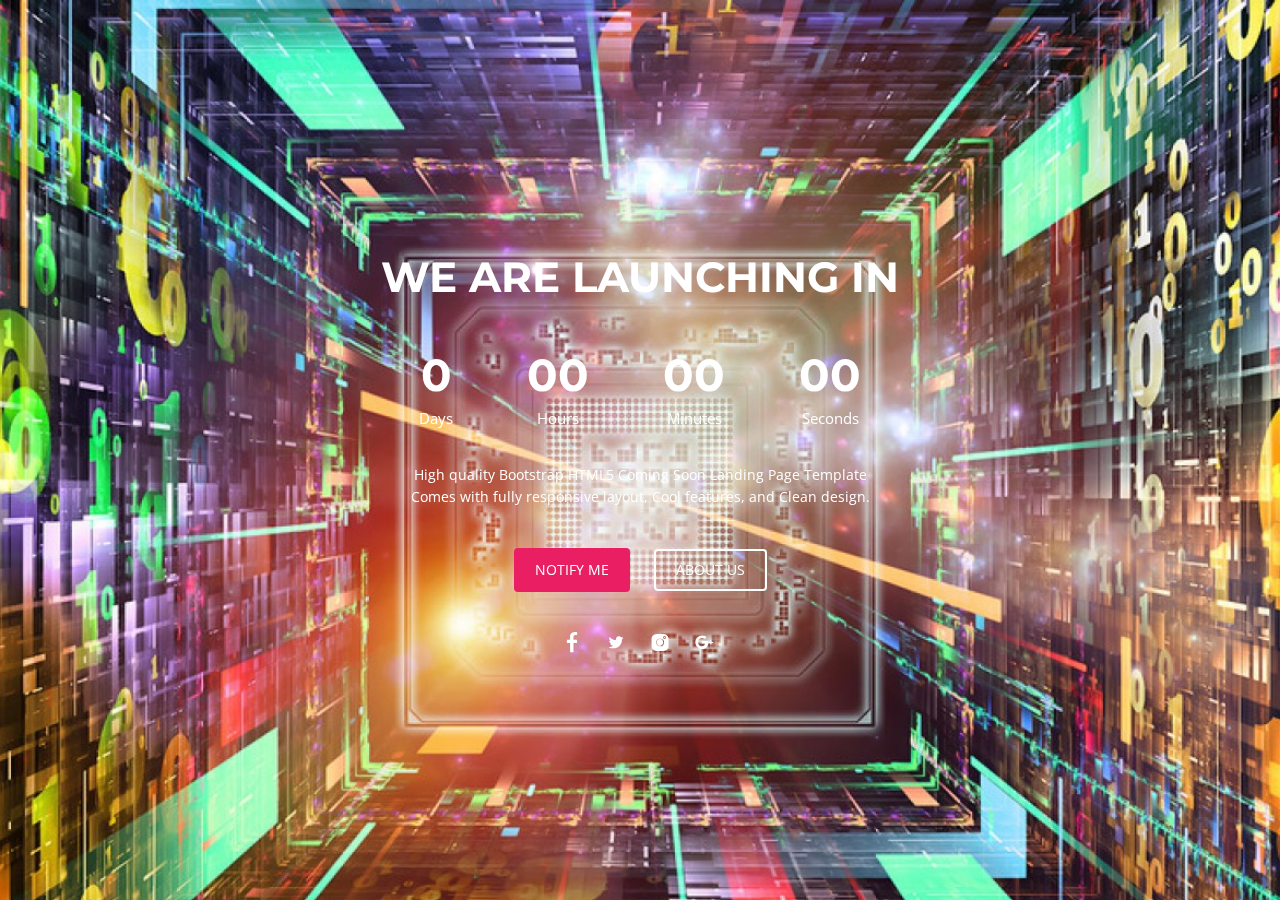
<file: index-2.html>
﻿<!DOCTYPE html>
<html lang="en">
  <head>
    <!-- Required meta tags -->
    <meta charset="utf-8">
    <meta name="viewport" content="width=device-width, initial-scale=1, shrink-to-fit=no">

    <title>Vigor Solutions - Coming Soon Template</title>

    <!-- Bootstrap CSS -->
    <link rel="stylesheet" type="text/css" href="assets/css/bootstrap.min.css" >
    <!-- Fonts -->
    <link rel="stylesheet" type="text/css" href="assets/fonts/line-icons.css">
    <!-- Slicknav -->
    <link rel="stylesheet" type="text/css" href="assets/css/slicknav.css">
    <!-- Off Canvas Menu -->
    <link rel="stylesheet" type="text/css" href="assets/css/menu_sideslide.css">
    <!-- Color Switcher -->
    <link rel="stylesheet" type="text/css" href="assets/css/vegas.min.css">
    <!-- Animate -->
    <link rel="stylesheet" type="text/css" href="assets/css/animate.css">
    <!-- Main Style -->
    <link rel="stylesheet" type="text/css" href="assets/css/main.css">
    <!-- Responsive Style -->
    <link rel="stylesheet" type="text/css" href="assets/css/responsive.css">

  </head>
  <body>

    <div class="bg-wraper overlay has-vignette">
      <div id="example" class="slider opacity-50 vegas-container" style="height: 983px;"></div>
    </div>

    <!-- Coundown Section Start -->
    <section class="countdown-timer">
      <div class="container">
        <div class="row text-center">
          <div class="col-md-12 col-sm-12 col-xs-12">
            <div class="heading-count">
              <h2>WE ARE LAUNCHING IN</h2>
            </div>
          </div>
          <div class="col-md-12 col-sm-12 col-xs-12">
            <div class="row time-countdown justify-content-center">
              <div id="clock" class="time-count"></div>
            </div>
            <p>
            High quality Bootstrap HTML5 Coming Soon Landing Page Template<br>
            Comes with fully responsive layout, Cool features, and Clean design.
            </p>
            <div class="button-group">
              <a href="#" class="btn btn-common">Notify Me</a>
              <a href="#" class="btn btn-border">About Us</a>
            </div>
            <div class="social mt-4">
              <a class="facebook" href="#"><i class="lni-facebook-filled"></i></a>
              <a class="twitter" href="#"><i class="lni-twitter-filled"></i></a>
              <a class="instagram" href="#"><i class="lni-instagram-filled"></i></a>
              <a class="google" href="#"><i class="lni-google-plus"></i></a>
            </div>
          </div>
        </div>
      </div>
    </section>
    <!-- Coundown Section End -->

    <!-- Preloader -->
    <div id="preloader">
      <div class="loader" id="loader-1"></div>
    </div>
    <!-- End Preloader -->

    <!-- jQuery first, then Popper.js, then Bootstrap JS -->
    <script src="assets/js/jquery-min.js"></script>
    <script src="assets/js/popper.min.js"></script>
    <script src="assets/js/bootstrap.min.js"></script>
    <script src="assets/js/vegas.min.js"></script>
    <script src="assets/js/jquery.countdown.min.js"></script>
    <script src="assets/js/classie.js"></script>
    <script src="assets/js/jquery.nav.js"></script>
    <script src="assets/js/jquery.easing.min.js"></script> 
    <script src="assets/js/wow.js"></script>
    <script src="assets/js/jquery.slicknav.js"></script>
    <script src="assets/js/main.js"></script>
    <script src="assets/js/form-validator.min.js"></script>
    <script src="assets/js/contact-form-script.min.js"></script>

    <script type="text/javascript">
      $("#example").vegas({
          timer: false,
          delay: 6000,
          transitionDuration: 2000,
          transition: "blur",
          slides: [
              { src: "assets/img/slide1.jpg" },
              { src: "assets/img/slide2.jpg" },
              { src: "assets/img/slide3.jpg" }
          ]
      });
    </script>
      
  </body>
</html>
</file>
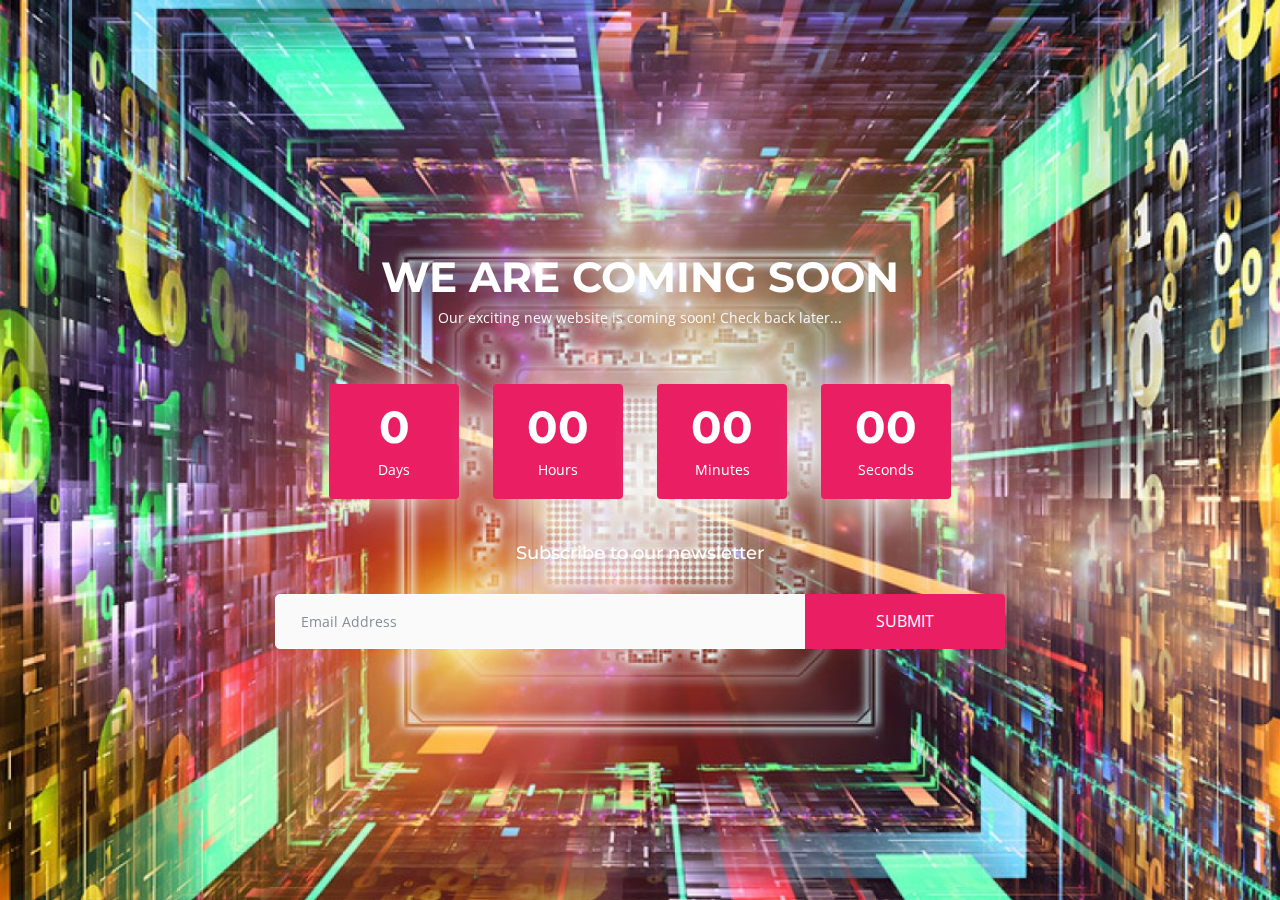
<file: index-3.html>
﻿<!DOCTYPE html>
<html lang="en">
  <head>
    <!-- Required meta tags -->
    <meta charset="utf-8">
    <meta name="viewport" content="width=device-width, initial-scale=1, shrink-to-fit=no">

    <title>Vigor Solutions - Coming Soon Template</title>

    <!-- Bootstrap CSS -->
    <link rel="stylesheet" type="text/css" href="assets/css/bootstrap.min.css" >
    <!-- Fonts -->
    <link rel="stylesheet" type="text/css" href="assets/fonts/line-icons.css">
    <!-- Slicknav -->
    <link rel="stylesheet" type="text/css" href="assets/css/slicknav.css">
    <!-- Off Canvas Menu -->
    <link rel="stylesheet" type="text/css" href="assets/css/menu_sideslide.css">
    <!-- Color Switcher -->
    <link rel="stylesheet" type="text/css" href="assets/css/vegas.min.css">
    <!-- Animate -->
    <link rel="stylesheet" type="text/css" href="assets/css/animate.css">
    <!-- Main Style -->
    <link rel="stylesheet" type="text/css" href="assets/css/main.css">
    <!-- Responsive Style -->
    <link rel="stylesheet" type="text/css" href="assets/css/responsive.css">

  </head>
  <body>

    <div class="bg-wraper overlay has-vignette">
      <div id="example" class="slider opacity-50 vegas-container" style="height: 983px;"></div>
    </div>

    <!-- Coundown Section Start -->
    <section class="countdown-timer">
      <div class="container">
        <div class="row justify-content-center">
          <div class="col-lg-8 col-md-12 col-xs-12 text-center">
            <div class="heading-count">
              <h2>WE ARE COMING SOON</h2>
              <p class="text-light">Our exciting new website is coming soon! Check back later...</p>
            </div>
          </div>
          <div class="col-lg-8 col-md-12 col-xs-12">
            <div class="row time-countdown line-right justify-content-center">
              <div id="clock" class="time-count"></div>
            </div>
            <div class="subscribe-form text-center">
              <h4>Subscribe to our newsletter</h4>
              <form class="form-inline">
                <input name="email" class="form-control btn-rounded" placeholder="Email Address" type="email"> 
                <button class="btn btn-common btn-round" type="submit">Submit</button>
              </form>
            </div>
          </div>
        </div>
      </div>
    </section>
    <!-- Coundown Section End -->

    <!-- Preloader -->
    <div id="preloader">
      <div class="loader" id="loader-1"></div>
    </div>
    <!-- End Preloader -->

   <!-- jQuery first, then Popper.js, then Bootstrap JS -->
    <script src="assets/js/jquery-min.js"></script>
    <script src="assets/js/popper.min.js"></script>
    <script src="assets/js/bootstrap.min.js"></script>
    <script src="assets/js/vegas.min.js"></script>
    <script src="assets/js/jquery.countdown.min.js"></script>
    <script src="assets/js/classie.js"></script>
    <script src="assets/js/jquery.nav.js"></script>
    <script src="assets/js/jquery.easing.min.js"></script>
    <script src="assets/js/wow.js"></script>
    <script src="assets/js/jquery.slicknav.js"></script>
    <script src="assets/js/main.js"></script>
    <script src="assets/js/form-validator.min.js"></script>
    <script src="assets/js/contact-form-script.min.js"></script>

    <script type="text/javascript">
      $("#example").vegas({
          timer: false,
          delay: 6000,
          transitionDuration: 2000,
          transition: "blur",
          slides: [
              { src: "assets/img/slide1.jpg" }
          ]
      });
    </script>
      
  </body>
</html>
</file>
<file: assets/css/menu_sideslide.css>
.menu-wrap a {
	color: #b8b7ad;
}

.menu-wrap a:hover,
.menu-wrap a:focus{
	color: #e92762;
}
.menu-wrap .navbar-nav li .active,
.menu-wrap .navbar-nav li .active:before{
	color: #e92762; 
	-webkit-transform: scale(1);
	transform: scale(1);
}
.content-wrap {
	overflow-y: scroll;
	-webkit-overflow-scrolling: touch;
}

.content {
	position: relative;
	background: #b4bad2;
}

.content::before {
	position: absolute;
	top: 0;
	left: 0;
	z-index: 10;
	width: 100%;
	height: 100%;
	background: rgba(0,0,0,0.3);
	content: '';
	opacity: 0;
	-webkit-transform: translate3d(100%,0,0);
	transform: translate3d(100%,0,0);
	-webkit-transition: opacity 0.4s, -webkit-transform 0s 0.4s;
	transition: opacity 0.4s, transform 0s 0.4s;
	-webkit-transition-timing-function: cubic-bezier(0.7,0,0.3,1);
	transition-timing-function: cubic-bezier(0.7,0,0.3,1);
}

/* Menu Button */
.menu-button {
	position: absolute;
	z-index: 1000;
	width: 60px;
	height: 42px;
	border: none;
	font-size: 30px;
	color: #fff;
	background: transparent;
	top: 15px;
	right: 0;
	line-height: 42px;
	outline: none;
	text-align: center;
}
button:focus{
	outline: none;
}
/* Close Button */
.close-button {
	width: 45px;
	height: 45px;
	position: absolute;
	left: -45px;
	top: 4px;
	overflow: hidden;
	cursor: pointer;
	font-size: 25px;
	border: none;
	background: #fff;
	color: #000;
	line-height: 48px;
	box-shadow: -1px 2px 3px 0px rgba(0, 0, 0, 0.16), 0 0px 0px 0px rgba(0, 0, 0, 0.12);
}

.logo-menu{
	padding: 15px 0;
}
.menu-bg .logo-menu{
	padding: 6px 0;
}
.menu-bg .menu-button{
	top: 5px;
	color: #333;
}

/* Menu */
.menu-wrap {
	position: fixed;
	z-index: 9999999;
	width: 260px;
	right: 0;
	height: 100%;
	background: #fff;
	padding: 2.5em 1.5em 0;
	font-size: 1.15em;
	-webkit-transform: translate3d(320px,0,0);
	transform: translate3d(320px,0,0);
	-webkit-transition: -webkit-transform 0.4s;
	transition: transform 0.4s;
	-webkit-transition-timing-function: cubic-bezier(0.7,0,0.3,1);
	transition-timing-function: cubic-bezier(0.7,0,0.3,1);
	box-shadow: 0 2px 5px 0 rgba(0, 0, 0, 0.16), 0 2px 10px 0 rgba(0, 0, 0, 0.12);
}

.menu, 
.menu-list {
	height: 100%;
}

.menu-list {
	-webkit-transform: translate3d(0,100%,0);
	transform: translate3d(0,100%,0);
}

.menu-list a {
	color: #333;
	display: block;
	padding: 0.8em;
	-webkit-transform: translate3d(0,500px,0);
	transform: translate3d(0,500px,0);
	position: relative;
}
.menu-wrap a:hover:before{
	-webkit-transform: scale(1);
	transform: scale(1);
}
.menu-list,
.menu-list a {	
	-webkit-transition: -webkit-transform 0s 0.4s;
	transition: transform 0s 0.4s;
	-webkit-transition-timing-function: cubic-bezier(0.7,0,0.3,1);
	transition-timing-function: cubic-bezier(0.7,0,0.3,1);
}

.menu-list a:nth-child(2) {
	-webkit-transform: translate3d(0,1000px,0);
	transform: translate3d(0,1000px,0);
}

.menu-list a:nth-child(3) {
	-webkit-transform: translate3d(0,1500px,0);
	transform: translate3d(0,1500px,0);
}

.menu-list a:nth-child(4) {
	-webkit-transform: translate3d(0,2000px,0);
	transform: translate3d(0,2000px,0);
}

.menu-list a:nth-child(5) {
	-webkit-transform: translate3d(0,2500px,0);
	transform: translate3d(0,2500px,0);
}

.menu-list a:nth-child(6) {
	-webkit-transform: translate3d(0,3000px,0);
	transform: translate3d(0,3000px,0);
}

.menu-list a span {
	margin-left: 10px;
	font-weight: 700;
}

/* Shown menu */
.show-menu .menu-wrap {
	-webkit-transform: translate3d(0,0,0);
	transform: translate3d(0,0,0);
	-webkit-transition: -webkit-transform 0.8s;
	transition: transform 0.8s;
	-webkit-transition-timing-function: cubic-bezier(0.7,0,0.3,1);
	transition-timing-function: cubic-bezier(0.7,0,0.3,1);
}

.show-menu .menu-list,
.show-menu .menu-list a {
	-webkit-transform: translate3d(0,0,0);
	transform: translate3d(0,0,0);
	-webkit-transition: -webkit-transform 0.8s;
	transition: transform 0.8s;
	-webkit-transition-timing-function: cubic-bezier(0.7,0,0.3,1);
	transition-timing-function: cubic-bezier(0.7,0,0.3,1);
}

.show-menu .menu-list a {
	-webkit-transition-duration: 0.9s;
	transition-duration: 0.9s;
}

.show-menu .content::before {
	opacity: 1;
	-webkit-transition: opacity 0.8s;
	transition: opacity 0.8s;
	-webkit-transition-timing-function: cubic-bezier(0.7,0,0.3,1);
	transition-timing-function: cubic-bezier(0.7,0,0.3,1);
	-webkit-transform: translate3d(0,0,0);
	transform: translate3d(0,0,0);
}
</file>
<file: assets/css/main.css>
/* Google Fonts */
@import url("https://fonts.googleapis.com/css?family=Montserrat:500,700|Open+Sans");
html {
  overflow-x: hidden;
}

body {
  background: #fff;
  font-size: 14px;
  font-weight: 400;
  font-family: 'Open Sans', sans-serif;
  -webkit-box-sizing: border-box;
  -moz-box-sizing: border-box;
  box-sizing: border-box;
  -webkit-font-smoothing: subpixel-antialiased;
  color: #333;
  line-height: 25px;
  -webkit-backface-visibility: hidden;
  backface-visibility: hidden;
  overflow-x: hidden;
}

h1, h2, h3, h4 {
  font-size: 36px;
  font-weight: 700;
  font-family: 'Montserrat', sans-serif;
}

a {
  -webkit-transition: all 0.2s linear;
  -moz-transition: all 0.2s linear;
  -o-transition: all 0.2s linear;
  transition: all 0.2s linear;
}

a:hover {
  text-decoration: none;
}

a a:focus {
  outline: none;
}

p {
  font-weight: 400;
  font-family: 'Open Sans', sans-serif;
  margin: 0px;
  font-size: 14px;
}

ul, ol {
  list-style: outside none none;
  margin: 0;
  padding: 0;
}

ul li, ol li {
  list-style: none;
}

.hero-heading {
  font-size: 40px;
  font-weight: 700;
  color: #fff;
  text-transform: capitalize;
  line-height: 70px;
  letter-spacing: 0.1rem;
}

.hero-sub-heading {
  font-size: 20px;
  font-weight: 400;
  color: #e6e6e6;
  line-height: 45px;
  letter-spacing: 0.1rem;
}

.section-titile-bg {
  display: inline;
  font-size: 115px;
  font-weight: 700;
  height: 100%;
  left: -173px;
  opacity: 0.1;
  position: absolute;
  top: -14px;
  width: 100%;
  text-align: center;
}

.section-title-header p {
  text: center;
  font-weight: 400;
  line-height: 26px;
  padding-bottom: 36px;
}

.section-title {
  font-size: 36px;
  color: #333;
  line-height: 52px;
  padding-bottom: 15px;
  font-weight: 700;
  text-align: center;
  position: relative;
  margin: 0;
}

.section-title:before {
  position: absolute;
  content: '';
  height: 1px;
  width: 45px;
  left: 50%;
  bottom: 10px;
  -webkit-transform: translateX(-50%);
  transform: translateX(-50%);
  background-color: #E91E63;
}

.section-info {
  font-size: 14px;
  text: center;
  font-weight: 400;
  line-height: 26px;
  padding-bottom: 20px;
  margin-bottom: 30px;
}

.subtitle {
  font-size: 15px;
  font-weight: 500;
  margin-bottom: 15px;
}

.btn {
  font-size: 14px;
  padding: 12px 20px;
  border-radius: 0px;
  cursor: pointer;
  font-weight: 400;
  color: #fff;
  text-transform: uppercase;
  -webkit-transition: all 0.2s linear;
  -moz-transition: all 0.2s linear;
  -o-transition: all 0.2s linear;
  transition: all 0.2s linear;
  display: inline-block;
}

.btn:focus,
.btn:active {
  box-shadow: none;
  outline: none;
  color: #fff;
}

.btn-common {
  background-color: #E91E63;
  position: relative;
  z-index: 1;
  border-radius: 4px;
}

.btn-common:hover {
  color: #fff;
  box-shadow: 0 6px 22px rgba(0, 0, 0, 0.1);
  transition: all .2s ease-in-out;
  -moz-transition: all .2s ease-in-out;
  -webkit-transition: all .2s ease-in-out;
}

.btn-border {
  color: #fff;
  background-color: transparent;
  border: 2px solid #fff;
  border-radius: 4px;
  padding: 10px 20px;
}

.btn-border:hover {
  color: #fff;
  background-color: rgba(255, 255, 255, 0.2);
}

.btn-lg {
  padding: 14px 33px;
  text-transform: uppercase;
  font-size: 16px;
}

button:focus {
  outline: none !important;
}

.close-button {
  color: #E91E63;
}

/* ScrollToTop */
a.back-to-top {
  display: none;
  position: fixed;
  bottom: 18px;
  right: 15px;
  text-decoration: none;
}

a.back-to-top i {
  display: block;
  font-size: 22px;
  width: 40px;
  height: 40px;
  line-height: 40px;
  color: #fff;
  background: #E91E63;
  border-radius: 2px;
  text-align: center;
  transition: all 0.2s ease-in-out;
  -moz-transition: all 0.2s ease-in-out;
  -webkit-transition: all 0.2s ease-in-out;
  -o-transition: all 0.2s ease-in-out;
  box-shadow: 0 0 4px rgba(0, 0, 0, 0.14), 0 4px 8px rgba(0, 0, 0, 0.28);
}

a.back-to-top:hover, a.back-to-top:focus {
  text-decoration: none;
}

/* Preloader */
#preloader {
  position: fixed;
  top: 0;
  left: 0;
  right: 0;
  bottom: 0;
  background-color: #fff;
  z-index: 9999999;
}

.loader {
  top: 50%;
  width: 50px;
  height: 50px;
  border-radius: 100%;
  position: relative;
  margin: 0 auto;
}

#loader-1:before, #loader-1:after {
  content: "";
  position: absolute;
  top: -10px;
  left: -10px;
  width: 100%;
  height: 100%;
  border-radius: 100%;
  border: 7px solid transparent;
  border-top-color: #E91E63;
}

#loader-1:before {
  z-index: 100;
  animation: spin 2s infinite;
}

#loader-1:after {
  border: 7px solid #fafafa;
}

@keyframes spin {
  0% {
    -webkit-transform: rotate(0deg);
    -ms-transform: rotate(0deg);
    -o-transform: rotate(0deg);
    transform: rotate(0deg);
  }
  100% {
    -webkit-transform: rotate(360deg);
    -ms-transform: rotate(360deg);
    -o-transform: rotate(360deg);
    transform: rotate(360deg);
  }
}

.section-padding {
  padding: 60px 0;
}

@-webkit-keyframes fadeIn {
  from {
    opacity: 0;
  }
  to {
    opacity: 1;
  }
}

@keyframes fadeIn {
  from {
    opacity: 0;
  }
  to {
    opacity: 1;
  }
}

.fadeIn {
  -webkit-animation-name: fadeIn;
  animation-name: fadeIn;
}

.navbar-brand {
  position: relative;
  padding: 0px;
}

.top-nav-collapse {
  background: #fff;
  z-index: 999999;
  top: 0px !important;
  min-height: 58px;
  box-shadow: 0px 3px 6px 3px rgba(0, 0, 0, 0.06);
  -webkit-animation-duration: 1s;
  animation-duration: 1s;
  -webkit-animation-fill-mode: both;
  animation-fill-mode: both;
  -webkit-animation-name: fadeInDown;
  animation-name: fadeInDown;
  background: #fff !important;
}

.top-nav-collapse .navbar-brand {
  top: 0px;
}

.top-nav-collapse .navbar-brand img {
  width: 65%;
}

.top-nav-collapse .navbar-nav .nav-link {
  color: #333 !important;
  margin-top: 0px !important;
  margin-bottom: 0px !important;
}

.top-nav-collapse .navbar-nav .nav-link:hover {
  cursor: pointer;
  color: #E91E63 !important;
}

.top-nav-collapse .navbar-nav li.active a.nav-link {
  color: #E91E63 !important;
}

.indigo {
  background: #fff;
}

.menu-bg {
  background: transparent;
}

.navbar-expand-lg .navbar-nav .nav-link i {
  font-size: 28px;
  color: #E91E63;
  vertical-align: middle;
  -webkit-transition: all 0.3s ease-in-out;
  -moz-transition: all 0.3s ease-in-out;
  transition: all 0.3s ease-in-out;
}

.navbar-expand-lg .navbar-nav .nav-link i:hover {
  color: #E91E63;
}

.navbar-expand-lg .navbar-nav .nav-link {
  color: #333;
  font-weight: 700;
  padding: 0 17px;
  margin-top: 15px;
  margin-bottom: 15px;
  line-height: 40px;
  text-transform: uppercase;
  cursor: pointer;
  background: transparent;
  -webkit-transition: all 0.3s ease-in-out;
  -moz-transition: all 0.3s ease-in-out;
  transition: all 0.3s ease-in-out;
}

.navbar-expand-lg .navbar-nav li a:hover,
.navbar-expand-lg .navbar-nav li .active > a,
.navbar-expand-lg .navbar-nav li a:focus {
  color: #E91E63;
  outline: none;
}

.navbar {
  padding: 0;
}

.navbar li.active a.nav-link {
  color: #E91E63;
}

.dropdown-toggle::after {
  display: none;
}

.dropdown-menu {
  margin: 0;
  padding: 0;
  display: none;
  position: absolute;
  z-index: 99;
  min-width: 210px;
  background-color: #fff;
  white-space: nowrap;
  border-radius: 4px;
  -webkit-box-shadow: 0 6px 12px rgba(0, 0, 0, 0.175);
  box-shadow: 0 6px 12px rgba(0, 0, 0, 0.175);
  animation: fadeIn 0.4s;
  -webkit-animation: fadeIn 0.4s;
  -moz-animation: fadeIn 0.4s;
  -o-animation: fadeIn 0.4s;
  -ms-animation: fadeIn 0.4s;
}

.dropdown-menu:before {
  content: "";
  display: inline-block;
  position: absolute;
  bottom: 100%;
  left: 20%;
  margin-left: -5px;
  border-right: 10px solid transparent;
  border-left: 10px solid transparent;
  border-bottom: 10px solid #fff;
}

.dropdown:hover .dropdown-menu {
  display: block;
  position: absolute;
  text-align: left;
  top: 100%;
  border: none;
  animation: fadeIn 0.4s;
  -webkit-animation: fadeIn 0.4s;
  -moz-animation: fadeIn 0.4s;
  -o-animation: fadeIn 0.4s;
  -ms-animation: fadeIn 0.4s;
}

.dropdown .dropdown-menu .dropdown-item {
  width: 100%;
  padding: 12px 20px;
  font-size: 14px;
  color: #333;
  border-bottom: 1px solid #f1f1f1;
  text-decoration: none;
  display: inline-block;
  float: left;
  clear: both;
  position: relative;
  outline: 0;
  transition: all 0.3s ease-in-out;
  -webkit-transition: all 0.3s ease-in-out;
  -moz-transition: all 0.3s ease-in-out;
  -o-transition: all 0.3s ease-in-out;
  -ms-transition: all 0.3s ease-in-out;
}

.dropdown .dropdown-menu .dropdown-item:last-child {
  border-bottom: none;
  border-bottom-left-radius: 4px;
  border-bottom-right-radius: 4px;
}

.dropdown .dropdown-menu .dropdown-item:first-child {
  border-top-left-radius: 4px;
  border-top-right-radius: 4px;
}

.dropdown .dropdown-item:focus,
.dropdown .dropdown-item:hover,
.dropdown .dropdown-item.active {
  color: #E91E63;
}

.dropdown-item.active, .dropdown-item:active {
  background: transparent;
}

.fadeInUpMenu {
  -webkit-animation-name: fadeInUpMenu;
  animation-name: fadeInUpMenu;
}

.slicknav_btn {
  border-color: #E91E63;
}

.slicknav_menu .slicknav_icon-bar {
  background: #E91E63;
}

/* only small tablets */
@media (min-width: 768px) and (max-width: 991px) {
  #nav-main li a.nav-link {
    padding-top: 18px;
  }
}

.navbar-toggler {
  display: none;
}

.mobile-menu {
  display: none;
}

.slicknav_menu {
  display: none;
}

@media screen and (max-width: 768px) {
  .navbar-header {
    width: 100%;
  }
  .navbar-brand {
    position: absolute;
    padding: 15px 15px;
    top: 0;
  }
  .navbar-brand img {
    width: 75%;
  }
  #mobile-menu {
    display: none;
  }
  .slicknav_menu {
    display: block;
  }
  .slicknav_nav .active a {
    background: #E91E63;
    color: #fff;
  }
  .slicknav_nav a:hover,
  .slicknav_nav a:focus,
  .slicknav_nav .active {
    color: #E91E63;
    outline: none;
    background: #f8f9fa;
  }
}

/* ==========================================================================
3. Hero Area
========================================================================== */
.intro {
  background: url(../img/hero-area.jpg) no-repeat;
  background-size: cover;
  color: #fff;
  padding: 150px 0;
  overflow: hidden;
  position: relative;
}

.intro .overlay {
  position: absolute;
  width: 100%;
  height: 100%;
  top: 0px;
  left: 0px;
  background: #0c0808;
  opacity: 0.4;
}

.intro .heading-count h2 {
  font-size: 80px;
  margin-bottom: 10px;
  text-shadow: 0 2px 2px rgba(0, 0, 0, 0.5);
}

.intro .target-scroll {
  margin-top: 40px;
  display: inline-block;
}

.intro .target-scroll i {
  color: #fff;
  font-size: 40px;
  -webkit-transition: all 0.2s linear;
  -moz-transition: all 0.2s linear;
  -o-transition: all 0.2s linear;
  transition: all 0.2s linear;
}

.intro .target-scroll i:hover {
  color: #ddd;
}

.intro .btn {
  margin: 10px;
}

/* Sponsors Area */
#sponsors {
  background: #f2f2f2;
}

#sponsors .spnsors-logo {
  display: inline-block;
  border: 1px solid #E8E8E8;
  box-shadow: 0 0 20px rgba(0, 0, 0, 0.2);
  -webkit-transition: all 300ms ease-in-out;
  transition: all 300ms ease-in-out;
}

/* ==========================================================================
   Countdown Style Start
   ========================================================================== */
.bg-wraper {
  position: fixed;
  top: 0;
  height: 100%;
  min-height: 700px;
  width: 100%;
}

.countdown-timer {
  color: #fff;
  position: absolute;
  margin: 0 auto;
  top: 28%;
  text-align: center;
  width: 100%;
}

.countdown-timer .heading-count {
  padding: 10px 68px;
  text-align: center;
}

.countdown-timer .heading-count h2 {
  font-size: 42px;
  color: #fff;
  line-height: 30px;
  margin-bottom: 15px;
}

.countdown-timer p {
  font-size: 14px;
  color: #fff;
  line-height: 22px;
}

.countdown-timer .button-group {
  margin-top: 30px;
}

.countdown-timer .btn {
  margin: 10px;
}

.time-count div {
  text-align: center;
}

.time-entry {
  display: inline-block;
  margin: 15px;
  padding: 20px;
  border-radius: 0px;
  text-align: center;
  font-weight: 400;
  color: #fff;
  font-size: 15px;
  line-height: 22px;
}

.time-entry span {
  font-size: 45px;
  font-family: 'Montserrat', sans-serif;
  line-height: 45px;
  font-weight: 700;
  display: block;
  color: #fff;
  margin-bottom: 10px;
}

.time-entry:first-child {
  border-left: none;
}

.countdown {
  width: 100%;
  margin: 25px auto;
  display: inline-block;
}

.countdown .time-count {
  padding: 0;
  position: relative;
  display: inline-block;
  text-align: center;
}

.countdown .time-count .time-entry {
  position: relative;
  display: inline-block;
  width: 130px;
  height: 115px;
  border-radius: 4px;
  font-size: 14px;
  text-align: center;
  background: rgba(255, 255, 255, 0.25);
  border: 1px solid rgba(255, 255, 255, 0.5);
  box-shadow: 0 5px 50px -10px #000;
}

.countdown .time-count .time-entry span {
  font-size: 45px;
  font-weight: 700;
  color: #fff;
  font-family: 'Montserrat', sans-serif;
  display: block;
  width: 100%;
}

.line-right {
  margin: 30px 0;
}

.line-right .time-count {
  position: relative;
  display: inline-block;
  text-align: center;
}

.line-right .time-count .time-entry {
  position: relative;
  display: inline-block;
  width: 130px;
  height: 115px;
  border-radius: 4px;
  font-size: 14px;
  text-align: center;
  background: #E91E63;
  box-shadow: 0 5px 50px -10px #fff;
}

.line-right .time-count .time-entry span {
  font-size: 45px;
  font-weight: 700;
  font-family: 'Montserrat', sans-serif;
  color: #fff;
  display: block;
  width: 100%;
}

.subscribe-form h4 {
  font-size: 18px;
  margin-bottom: 30px;
  font-weight: 500;
}

.subscribe-form .form-inline {
  position: relative;
}

.subscribe-form .form-inline .btn {
  position: absolute;
  right: 0;
  top: 0;
  text-transform: uppercase;
  font-size: 16px;
  border: 0;
  margin: 0;
  width: 200px;
  height: 55px;
  border-top-left-radius: 0;
  border-bottom-left-radius: 0;
}

.subscribe-form .form-control {
  -webkit-box-shadow: none;
  -moz-box-shadow: none;
  box-shadow: none;
  outline: 0;
  height: 55px;
  padding: 15px 25px;
  border-width: 1px;
  border-color: #fff;
  border-style: solid;
  -webkit-border-radius: 5px;
  -moz-border-radius: 5px;
  border-radius: 5px;
  width: 100%;
  color: #fff;
}

.social a {
  display: inline-block;
  color: #fff;
  margin-right: 5px;
  width: 35px;
  line-height: 35px;
  font-size: 20px;
  text-align: center;
  transition: all 0.3s ease-in-out 0s;
  -moz-transition: all 0.3s ease-in-out 0s;
  -webkit-transition: all 0.3s ease-in-out 0s;
  -o-transition: all 0.3s ease-in-out 0s;
}

.social .facebook:hover {
  color: #3B5998;
}

.social .twitter:hover {
  color: #00aced;
}

.social .instagram:hover {
  color: #fb3958;
}

.social .foursqare:hover {
  color: #25a0ca;
}

.social .google:hover {
  color: #d34836;
}

/* Services Item */
#services .icon {
  margin-bottom: 10px;
}

#services .icon i {
  width: 50px;
  height: 50px;
  display: inline-block;
  line-height: 50px;
  font-size: 20px;
  text-align: center;
  background: #E91E63;
  border: 1px solid #E91E63;
  color: #fff;
  border-radius: 50%;
  -webkit-transform: scale(1);
  -moz-transform: scale(1);
  -ms-transform: scale(1);
  -o-transform: scale(1);
  transform: scale(1);
  transition: all 0.3s ease-in-out 0s;
  -moz-transition: all 0.3s ease-in-out 0s;
  -webkit-transition: all 0.3s ease-in-out 0s;
  -o-transition: all 0.3s ease-in-out 0s;
}

#services .services-item {
  text-align: center;
  padding: 30px 0;
}

#services .services-item h3 {
  margin-bottom: 10px;
}

#services .services-item h3 a {
  color: #343434;
  font-weight: 700;
  font-size: 20px;
  text-align: center;
}

#services .services-item h3 a:hover {
  color: #E91E63;
}

.services-item:hover .icon i {
  background: transparent;
  -webkit-transform: scale(1.1);
  -moz-transform: scale(1.1);
  -ms-transform: scale(1.1);
  -o-transform: scale(1.1);
  transform: scale(1.1);
}

/* Team Item */
#team {
  background: #f2f2f2;
}

.team-item:hover {
  box-shadow: 0 25px 35px -12px rgba(0, 0, 0, 0.35);
}

.team-item {
  margin: 15px 0;
  border-radius: 4px;
  box-shadow: 0 25px 35px -20px rgba(0, 0, 0, 0.35);
  transition: all 0.3s ease-in-out 0s;
  -moz-transition: all 0.3s ease-in-out 0s;
  -webkit-transition: all 0.3s ease-in-out 0s;
  -o-transition: all 0.3s ease-in-out 0s;
}

.team-item .team-img {
  position: relative;
  cursor: pointer;
  overflow: hidden;
  border-radius: 4px;
}

.team-item .team-overlay {
  height: 100%;
  position: absolute;
  top: 0;
  background: rgba(0, 0, 0, 0.5);
  opacity: 0;
  width: 100%;
  border-radius: 8px;
  transition: all 0.3s ease-in-out 0s;
  -moz-transition: all 0.3s ease-in-out 0s;
  -webkit-transition: all 0.3s ease-in-out 0s;
  -o-transition: all 0.3s ease-in-out 0s;
}

.team-item .overlay-social-icon {
  color: #fff;
  top: 45%;
  position: absolute;
  display: table-cell;
  margin: 0 auto;
  width: 100%;
}

.team-item .overlay-social-icon .social-icons {
  padding-left: 0;
  -webkit-transform: translateY(-30px);
  -moz-transform: translateY(-30px);
  transform: translateY(-30px);
  transition: all 0.3s ease-in-out 0s;
  -moz-transition: all 0.3s ease-in-out 0s;
  -webkit-transition: all 0.3s ease-in-out 0s;
  -o-transition: all 0.3s ease-in-out 0s;
}

.team-item .overlay-social-icon .social-icons li {
  display: inline-block;
  margin: 0 4px;
}

.team-item .overlay-social-icon .social-icons li a {
  letter-spacing: 0px;
  outline: 0 !important;
}

.team-item .overlay-social-icon .social-icons li a i {
  font-size: 20px;
  color: #fff;
  width: 36px;
  height: 36px;
  background: #e92763;
  display: block;
  border-radius: 4px;
  line-height: 36px;
  transition: all 0.3s ease-in-out 0s;
  -moz-transition: all 0.3s ease-in-out 0s;
  -webkit-transition: all 0.3s ease-in-out 0s;
  -o-transition: all 0.3s ease-in-out 0s;
}

.team-item .overlay-social-icon .social-icons li a:hover .lni-facebook-filled {
  background: #3B5998;
}

.team-item .overlay-social-icon .social-icons li a:hover .lni-twitter-filled {
  background: #00aced;
}

.team-item .overlay-social-icon .social-icons li a:hover .lni-instagram-filled {
  background: #fb3958;
}

.team-item .overlay-text {
    font-size: 16px;
    color: #fafafa;
    top: 25%;
    position: absolute;
    display: table-cell;
    margin: 0 auto;
    width: 100%;
}

.team-item .info-text {
  padding: 15px 20px;
  background: #fff;
}

.team-item .info-text h3 {
  font-size: 16px;
  text-transform: uppercase;
  font-weight: 700;
  margin-bottom: 5px;
}

.team-item .info-text h3 a {
  color: #333;
}

.team-item .info-text h3 a:hover {
  color: #E91E63;
}

.team-item .info-text p {
  margin: 0;
  color: #888;
}

.team-item:hover .team-overlay {
  opacity: 1;
}

.team-item:hover .social-icons {
  -webkit-transform: translateY(0px);
  -moz-transform: translateY(0px);
  transform: translateY(0px);
}

/* Conact Home Page Section */
#conatiner-map {
  width: 100%;
  height: 530px;
}

.contact-right {
  padding-left: 5%;
}

.contact-right .contact-box {
  margin-bottom: 40px;
}

.contact-right .contact-box h4 {
  clear: both;
  color: #333;
  font-weight: 700;
  font-size: 18px;
  line-height: 22px;
  margin-bottom: 10px;
}

.contact-right .contact-box p {
  font-size: 15px;
  color: #888;
}

.contact-right .contact-box p a {
  color: #888;
}

.contact-right .contact-box p a:hover {
  color: #E91E63;
}

/* Subscribe Form */
.subscribe-inner {
  padding: 80px 0;
  box-shadow: 1px 3px 20px rgba(0, 0, 0, 0.2);
  text-align: center;
}

.subscribe-inner .subscribe-title {
  font-size: 36px;
  margin-bottom: 30px;
}

.subscribe-inner p {
  color: #888;
  margin-bottom: 30px;
}

.subscribe-inner .form-control {
  position: relative;
  background: #fff;
  border: 1px solid #f1f1f1;
  border-radius: 4px;
  box-shadow: none;
  color: #888999;
  height: 43px;
  padding: 0 52px;
  margin: 0;
  width: 67%;
  margin: 0 20px;
}

.subscribe-inner .form-control:focus {
  color: #333;
  background-color: #fff;
  border-color: #E91E63;
  outline: 0;
}

.subscribe-inner .form-inline {
  position: relative;
  margin-bottom: 30px;
  margin: 0 auto;
  width: 75%;
}

.subscribe-inner .icon-s {
  position: absolute;
  top: 13px;
  left: 36px;
}

.subscribe-inner .icon-s i {
  font-size: 20px;
}

/* Contact Forme */
#google-map-area {
  position: relative;
}

#google-map-area .container-fluid {
  padding-left: 0;
  padding-right: 0;
}

.text-danger {
  margin-top: 20px;
  font-size: 18px;
}

.heading {
  margin-bottom: 30px;
}

.form-control {
  display: block;
  width: 100%;
  line-height: 26px;
  margin-bottom: 30px;
  font-size: 14px;
  box-shadow: none;
  color: #333;
  background: #fafafa;
  border: 1px solid #ddd;
  padding: 12px 18px;
  border-radius: 0px;
  font-weight: 400;
  transition: all 500ms ease;
  -webkit-transition: all 500ms ease;
  -ms-transition: all 500ms ease;
  -o-transition: all 500ms ease;
}

.form-control:focus {
  border-color: #E91E63;
  outline: 0;
}

.pagination .page-item .page-link {
  margin: 3px;
  padding: 15px 20px;
  color: #E91E63;
  background: #fff;
}

.pagination .page-item .page-link:hover {
  background: #E91E63;
  color: #fff;
}

/* Footer Area Start */
.footer-area {
  background: #252525;
}

.footer-area .social-icon li {
  display: inline-block;
}

.footer-area .social-icon li a {
  color: #000;
  background: #fff;
  width: 35px;
  height: 35px;
  line-height: 40px;
  display: block;
  text-align: center;
  border-radius: 100%;
  font-size: 16px;
  margin: 15px 6px 12px 6px;
  transition: all 0.3s ease-in-out 0s;
  -moz-transition: all 0.3s ease-in-out 0s;
  -webkit-transition: all 0.3s ease-in-out 0s;
  -o-transition: all 0.3s ease-in-out 0s;
}

.footer-area .social-icon li a:hover {
  color: #fff;
}

.footer-area .social-icon li .facebook:hover {
  background: #3B5998;
}

.footer-area .social-icon li .twitter:hover {
  background: #00aced;
}

.footer-area .social-icon li .instagram:hover {
  background: #fb3958;
}

.footer-area .social-icon li .foursqare:hover {
  background: #25a0ca;
}

.footer-area .social-icon li .google:hover {
  background: #d34836;
}

.footer-area .social-icon li .spotify:hover {
  background: #1db954;
}

.footer-area .footer-text p {
  font-size: 14px;
  margin-top: 20px;
  color: #fff;
}

.footer-area .footer-text p a {
  color: #E91E63;
}

.footer-area .footer-text .nav-inline .nav-link {
  padding: 11px 7px;
  color: #888;
}

.footer-area .footer-text .nav-inline .nav-link:hover {
  color: #E91E63;
}

.footer-2 {
  background: #252525;
}

.footer-2 img {
  margin-top: -8px;
}

.footer-2 h3 {
  font-size: 20px;
  color: #fff;
  font-weight: 700;
  padding-bottom: 10px;
  letter-spacing: 0.5px;
}

.footer-2 p {
  font-size: 14px;
  color: #fff;
  line-height: 20px;
  margin: 0;
  padding-right: 50px;
}

.footer-2 ul li a {
  color: #fff;
  font-size: 13px;
  font-weight: 400;
}

.footer-2 ul li a:hover {
  color: #E91E63;
}

#copyright {
  background: #333;
}

#copyright p {
  line-height: 42px;
  color: #fff;
  margin: 0;
}

#copyright p a {
  color: #fff;
}

#copyright p a:hover {
  color: #E91E63;
}
</file>
<file: assets/css/responsive.css>
/* only small desktops */
@media (min-width: 992px) and (max-width: 1199px) {
  .countdown-timer .heading-count h2 {
    font-size: 36px;
  }
  #hero-area .contents .head-title {
    font-size: 40px;
  }
  .line-right .time-count .time-entry {
    width: 100px;
    height: 100px;
  }
  .line-right .time-count .time-entry span {
    font-size: 40px;
  }
  .countdown-timer {
    padding: 260px 0;
  }
}

/* tablets */
@media (max-width: 991px) {
  .section-title {
    position: relative;
    margin-bottom: 10px;
  }
}

/* only small tablets */
@media (min-width: 768px) and (max-width: 991px) {
  .section-title {
    font-size: 26px;
  }
  .intro .heading-count h2 {
    font-size: 30px;
  }
  .countdown-timer .heading-count h2 {
    font-size: 30px;
  }
  .countdown-timer .heading-count h2 {
    font-size: 25px;
  }
  .time-countdown .time-entry {
    width: 100px;
    height: 100px;
  }
  .time-countdown .time-entry span {
    font-size: 30px;
  }
}

/* mobile or only mobile */
@media (max-width: 767px) {
  .section-title {
    font-size: 26px;
    line-height: 36px;
  }
  .section-sub {
    font-size: 16px;
  }
  .intro .heading-count h2 {
    font-size: 26px;
  }
  .time-countdown .time-entry {
    width: 100px;
    height: 100px;
  }
  .time-countdown .time-entry span {
    font-size: 30px;
  }
  .time-countdown {
    margin-bottom: 30px;
  }
  .countdown-timer .heading-count {
    padding: 10px;
  }
  .countdown-timer .heading-count h2 {
    font-size: 26px;
  }
  .countdown-timer .heading-count h4 {
    font-size: 12px;
  }
  .subscribe-form .form-inline .btn {
    width: 125px;
  }
}

@media (min-width: 320px) and (max-width: 480px) {
  .time-countdown .time-entry {
    width: 100px;
    height: 100px;
  }
  .time-countdown .time-entry span {
    font-size: 30px;
  }
  .subscribe-form .form-inline .btn {
    width: 125px;
  }
  .btn {
    padding: 8px 10px;
    font-size: 12px;
  }
}
</file>
<file: assets/fonts/line-icons.css>
@font-face {
  font-family: 'LineIcons';
  src:  url('../fonts/LineIcons.eot?tc3uo0');
  src:  url('../fonts/LineIcons.eot?tc3uo0#iefix') format('embedded-opentype'),
    url('../fonts/LineIcons.ttf?tc3uo0') format('truetype'),
    url('../fonts/LineIcons.woff?tc3uo0') format('woff'),
    url('../fonts/LineIcons.svg?tc3uo0#LineIcons') format('svg');
  font-weight: normal;
  font-style: normal;
}

[class^="lni-"], [class*=" lni-"] {
  /* use !important to prevent issues with browser extensions that change fonts */
  font-family: 'LineIcons' !important;
  speak: none;
  font-style: normal;
  font-weight: normal;
  font-variant: normal;
  text-transform: none;
  line-height: 1;

  /* Better Font Rendering =========== */
  -webkit-font-smoothing: antialiased;
  -moz-osx-font-smoothing: grayscale;
}

.lni-image:before {
  content: "\e991";
}
.lni-linkedin-filled:before {
  content: "\e9ac";
}
.lni-add-files:before {
  content: "\e900";
}
.lni-agenda:before {
  content: "\e901";
}
.lni-alarm-clock:before {
  content: "\e902";
}
.lni-alarm:before {
  content: "\e903";
}
.lni-amazon:before {
  content: "\e904";
}
.lni-amex:before {
  content: "\e905";
}
.lni-anchor:before {
  content: "\e906";
}
.lni-android:before {
  content: "\e907";
}
.lni-angle-double-down:before {
  content: "\e908";
}
.lni-angle-double-left:before {
  content: "\e909";
}
.lni-angle-double-right:before {
  content: "\e90a";
}
.lni-angle-double-up:before {
  content: "\e90b";
}
.lni-apartment:before {
  content: "\e90c";
}
.lni-apple:before {
  content: "\e90d";
}
.lni-archive:before {
  content: "\e90e";
}
.lni-arrow-down-circle:before {
  content: "\e90f";
}
.lni-arrow-down:before {
  content: "\e910";
}
.lni-arrow-left-circle:before {
  content: "\e911";
}
.lni-arrow-left:before {
  content: "\e912";
}
.lni-arrow-right-circle:before {
  content: "\e913";
}
.lni-arrow-right:before {
  content: "\e914";
}
.lni-arrow-top-left:before {
  content: "\e915";
}
.lni-arrow-top-right:before {
  content: "\e916";
}
.lni-arrow-up-circle:before {
  content: "\e917";
}
.lni-arrow-up:before {
  content: "\e918";
}
.lni-arrows-horizontal:before {
  content: "\e919";
}
.lni-arrows-vertical:before {
  content: "\e91a";
}
.lni-ban:before {
  content: "\e91b";
}
.lni-bar-chart:before {
  content: "\e91c";
}
.lni-basketball:before {
  content: "\e91d";
}
.lni-behance:before {
  content: "\e91e";
}
.lni-bi-cycle:before {
  content: "\e91f";
}
.lni-bitbucket:before {
  content: "\e920";
}
.lni-bitcoin:before {
  content: "\e921";
}
.lni-blackboard:before {
  content: "\e922";
}
.lni-bluetooth:before {
  content: "\e923";
}
.lni-bold:before {
  content: "\e924";
}
.lni-bolt-alt:before {
  content: "\e925";
}
.lni-bolt:before {
  content: "\e926";
}
.lni-book:before {
  content: "\e927";
}
.lni-bookmark-alt:before {
  content: "\e928";
}
.lni-bookmark:before {
  content: "\e929";
}
.lni-briefcase:before {
  content: "\e92a";
}
.lni-brush-alt:before {
  content: "\e92b";
}
.lni-brush:before {
  content: "\e92c";
}
.lni-bubble:before {
  content: "\e92d";
}
.lni-bug:before {
  content: "\e92e";
}
.lni-bulb:before {
  content: "\e92f";
}
.lni-bullhorn:before {
  content: "\e930";
}
.lni-bus:before {
  content: "\e931";
}
.lni-calendar:before {
  content: "\e932";
}
.lni-camera:before {
  content: "\e933";
}
.lni-car:before {
  content: "\e934";
}
.lni-cart-full:before {
  content: "\e935";
}
.lni-cart:before {
  content: "\e936";
}
.lni-check-box:before {
  content: "\e937";
}
.lni-check-mark-circle:before {
  content: "\e938";
}
.lni-chevron-down-circle:before {
  content: "\e939";
}
.lni-chevron-down:before {
  content: "\e93a";
}
.lni-chevron-left-circle:before {
  content: "\e93b";
}
.lni-chevron-left:before {
  content: "\e93c";
}
.lni-chevron-right-circle:before {
  content: "\e93d";
}
.lni-chevron-right:before {
  content: "\e93e";
}
.lni-chevron-up-circle:before {
  content: "\e93f";
}
.lni-chevron-up:before {
  content: "\e940";
}
.lni-chrome:before {
  content: "\e941";
}
.lni-circle-minus:before {
  content: "\e942";
}
.lni-clipboard:before {
  content: "\e943";
}
.lni-close:before {
  content: "\e944";
}
.lni-cloud-check:before {
  content: "\e945";
}
.lni-cloud-download:before {
  content: "\e946";
}
.lni-cloud-sync:before {
  content: "\e947";
}
.lni-cloud-upload:before {
  content: "\e948";
}
.lni-cloud:before {
  content: "\e949";
}
.lni-code:before {
  content: "\e94a";
}
.lni-coffee-cup:before {
  content: "\e94b";
}
.lni-cog:before {
  content: "\e94c";
}
.lni-color-pallet:before {
  content: "\e94d";
}
.lni-comment-reply-alt:before {
  content: "\e94e";
}
.lni-comments-alt:before {
  content: "\e94f";
}
.lni-comments:before {
  content: "\e950";
}
.lni-construction:before {
  content: "\e951";
}
.lni-control-panel:before {
  content: "\e952";
}
.lni-crop:before {
  content: "\e953";
}
.lni-cross-circle:before {
  content: "\e954";
}
.lni-crown:before {
  content: "\e955";
}
.lni-css3:before {
  content: "\e956";
}
.lni-cup:before {
  content: "\e957";
}
.lni-cut:before {
  content: "\e958";
}
.lni-dashboard:before {
  content: "\e959";
}
.lni-database:before {
  content: "\e95a";
}
.lni-dinner:before {
  content: "\e95b";
}
.lni-direction-alt:before {
  content: "\e95c";
}
.lni-direction-ltr:before {
  content: "\e95d";
}
.lni-direction-rtl:before {
  content: "\e95e";
}
.lni-direction:before {
  content: "\e95f";
}
.lni-display:before {
  content: "\e960";
}
.lni-download:before {
  content: "\e961";
}
.lni-drop:before {
  content: "\e962";
}
.lni-dropbox:before {
  content: "\e963";
}
.lni-drupal:before {
  content: "\e964";
}
.lni-emoji-neutral:before {
  content: "\e965";
}
.lni-emoji-sad:before {
  content: "\e966";
}
.lni-emoji-smile:before {
  content: "\e967";
}
.lni-empty-file:before {
  content: "\e968";
}
.lni-enter:before {
  content: "\e969";
}
.lni-envelope:before {
  content: "\e96a";
}
.lni-eraser:before {
  content: "\e96b";
}
.lni-exit-down:before {
  content: "\e96c";
}
.lni-exit-up:before {
  content: "\e96d";
}
.lni-exit:before {
  content: "\e96e";
}
.lni-eye:before {
  content: "\e96f";
}
.lni-facebook-filled:before {
  content: "\e970";
}
.lni-facebook:before {
  content: "\e971";
}
.lni-files:before {
  content: "\e972";
}
.lni-film-play:before {
  content: "\e973";
}
.lni-firefox:before {
  content: "\e974";
}
.lni-flag-alt:before {
  content: "\e975";
}
.lni-flag-cubic:before {
  content: "\e976";
}
.lni-flag:before {
  content: "\e977";
}
.lni-folder:before {
  content: "\e978";
}
.lni-frame-contract:before {
  content: "\e979";
}
.lni-frame-expand:before {
  content: "\e97a";
}
.lni-full-screen:before {
  content: "\e97b";
}
.lni-funnel:before {
  content: "\e97c";
}
.lni-gallery:before {
  content: "\e97d";
}
.lni-game:before {
  content: "\e97e";
}
.lni-gift:before {
  content: "\e97f";
}
.lni-git:before {
  content: "\e980";
}
.lni-github:before {
  content: "\e981";
}
.lni-google-plus:before {
  content: "\e982";
}
.lni-graduation:before {
  content: "\e983";
}
.lni-grid-alt:before {
  content: "\e984";
}
.lni-grid:before {
  content: "\e985";
}
.lni-hammer:before {
  content: "\e986";
}
.lni-hand:before {
  content: "\e987";
}
.lni-harddrive:before {
  content: "\e988";
}
.lni-headphone-alt:before {
  content: "\e989";
}
.lni-headphone:before {
  content: "\e98a";
}
.lni-heart-filled:before {
  content: "\e98b";
}
.lni-heart-pulse:before {
  content: "\e98c";
}
.lni-heart:before {
  content: "\e98d";
}
.lni-help:before {
  content: "\e98e";
}
.lni-highlight-alt:before {
  content: "\e98f";
}
.lni-highlight:before {
  content: "\e990";
}
.lni-hobile:before {
  content: "\e992";
}
.lni-home:before {
  content: "\e993";
}
.lni-hourglass:before {
  content: "\e994";
}
.lni-html5:before {
  content: "\e995";
}
.lni-inbox:before {
  content: "\e996";
}
.lni-indent-decrease:before {
  content: "\e997";
}
.lni-indent-increase:before {
  content: "\e998";
}
.lni-Infinite:before {
  content: "\e999";
}
.lni-information:before {
  content: "\e99a";
}
.lni-instagram-filled:before {
  content: "\e99b";
}
.lni-instagram:before {
  content: "\e99c";
}
.lni-italic:before {
  content: "\e99d";
}
.lni-joomla:before {
  content: "\e99e";
}
.lni-key:before {
  content: "\e99f";
}
.lni-keyboard:before {
  content: "\e9a0";
}
.lni-laptop-phone:before {
  content: "\e9a1";
}
.lni-laptop:before {
  content: "\e9a2";
}
.lni-layers:before {
  content: "\e9a3";
}
.lni-layout:before {
  content: "\e9a4";
}
.lni-leaf:before {
  content: "\e9a5";
}
.lni-licencse:before {
  content: "\e9a6";
}
.lni-line-dashed:before {
  content: "\e9a7";
}
.lni-line-dotted:before {
  content: "\e9a8";
}
.lni-line-double:before {
  content: "\e9a9";
}
.lni-line-spacing:before {
  content: "\e9aa";
}
.lni-link:before {
  content: "\e9ab";
}
.lni-linkedin:before {
  content: "\e9ad";
}
.lni-list:before {
  content: "\e9ae";
}
.lni-lock:before {
  content: "\e9af";
}
.lni-magnet:before {
  content: "\e9b0";
}
.lni-magnifier:before {
  content: "\e9b1";
}
.lni-map-marker:before {
  content: "\e9b2";
}
.lni-map:before {
  content: "\e9b3";
}
.lni-mastercard:before {
  content: "\e9b4";
}
.lni-medall-alt:before {
  content: "\e9b5";
}
.lni-medall:before {
  content: "\e9b6";
}
.lni-medium:before {
  content: "\e9b7";
}
.lni-menu-circle:before {
  content: "\e9b8";
}
.lni-menu:before {
  content: "\e9b9";
}
.lni-mic:before {
  content: "\e9ba";
}
.lni-microphone:before {
  content: "\e9bb";
}
.lni-minus:before {
  content: "\e9bc";
}
.lni-mobile:before {
  content: "\e9bd";
}
.lni-more-alt:before {
  content: "\e9be";
}
.lni-more:before {
  content: "\e9bf";
}
.lni-mouse:before {
  content: "\e9c0";
}
.lni-move:before {
  content: "\e9c1";
}
.lni-music:before {
  content: "\e9c2";
}
.lni-notepad:before {
  content: "\e9c3";
}
.lni-package:before {
  content: "\e9c4";
}
.lni-page-break:before {
  content: "\e9c5";
}
.lni-paint-bucket:before {
  content: "\e9c6";
}
.lni-paint-roller:before {
  content: "\e9c7";
}
.lni-paperclip:before {
  content: "\e9c8";
}
.lni-paypal:before {
  content: "\e9c9";
}
.lni-pencil-alt:before {
  content: "\e9ca";
}
.lni-pencil:before {
  content: "\e9cb";
}
.lni-phone-handset:before {
  content: "\e9cc";
}
.lni-phone:before {
  content: "\e9cd";
}
.lni-pie-chart:before {
  content: "\e9ce";
}
.lni-pilcrow:before {
  content: "\e9cf";
}
.lni-pin-alt:before {
  content: "\e9d0";
}
.lni-pin-corner:before {
  content: "\e9d1";
}
.lni-pin:before {
  content: "\e9d2";
}
.lni-pinterest:before {
  content: "\e9d3";
}
.lni-playstore:before {
  content: "\e9d4";
}
.lni-plug:before {
  content: "\e9d5";
}
.lni-plus:before {
  content: "\e9d6";
}
.lni-pointer-down:before {
  content: "\e9d7";
}
.lni-pointer-left:before {
  content: "\e9d8";
}
.lni-pointer-right:before {
  content: "\e9d9";
}
.lni-pointer-up:before {
  content: "\e9da";
}
.lni-pointer:before {
  content: "\e9db";
}
.lni-power-switch:before {
  content: "\e9dc";
}
.lni-printer:before {
  content: "\e9dd";
}
.lni-pulse:before {
  content: "\e9de";
}
.lni-question-circle:before {
  content: "\e9df";
}
.lni-quora:before {
  content: "\e9e0";
}
.lni-reddit:before {
  content: "\e9e1";
}
.lni-reload:before {
  content: "\e9e2";
}
.lni-reply:before {
  content: "\e9e3";
}
.lni-rocket:before {
  content: "\e9e4";
}
.lni-rss-feed:before {
  content: "\e9e5";
}
.lni-ruler-alt:before {
  content: "\e9e6";
}
.lni-ruler-pencil:before {
  content: "\e9e7";
}
.lni-ruler:before {
  content: "\e9e8";
}
.lni-save-alt:before {
  content: "\e9e9";
}
.lni-save:before {
  content: "\e9ea";
}
.lni-search:before {
  content: "\e9eb";
}
.lni-select:before {
  content: "\e9ec";
}
.lni-share-alt:before {
  content: "\e9ed";
}
.lni-share:before {
  content: "\e9ee";
}
.lni-shield:before {
  content: "\e9ef";
}
.lni-shift-left:before {
  content: "\e9f0";
}
.lni-shift-right:before {
  content: "\e9f1";
}
.lni-shortcode:before {
  content: "\e9f2";
}
.lni-signal:before {
  content: "\e9f3";
}
.lni-slice:before {
  content: "\e9f4";
}
.lni-sort-alpha-asc:before {
  content: "\e9f5";
}
.lni-sort-amount-asc:before {
  content: "\e9f6";
}
.lni-soundcloud:before {
  content: "\e9f7";
}
.lni-spellcheck:before {
  content: "\e9f8";
}
.lni-spotify:before {
  content: "\e9f9";
}
.lni-spray:before {
  content: "\e9fa";
}
.lni-stamp:before {
  content: "\e9fb";
}
.lni-star-empty:before {
  content: "\e9fc";
}
.lni-star-filled:before {
  content: "\e9fd";
}
.lni-star-half:before {
  content: "\e9fe";
}
.lni-star:before {
  content: "\e9ff";
}
.lni-stats-down:before {
  content: "\ea00";
}
.lni-stats-up:before {
  content: "\ea01";
}
.lni-strikethrough:before {
  content: "\ea02";
}
.lni-stripe:before {
  content: "\ea03";
}
.lni-support:before {
  content: "\ea04";
}
.lni-tab:before {
  content: "\ea05";
}
.lni-tag:before {
  content: "\ea06";
}
.lni-target:before {
  content: "\ea07";
}
.lni-teabag:before {
  content: "\ea08";
}
.lni-text-align-right:before {
  content: "\ea09";
}
.lni-text-align-center:before {
  content: "\ea0a";
}
.lni-text-align-justify:before {
  content: "\ea0b";
}
.lni-text-align-left:before {
  content: "\ea0c";
}
.lni-text-format-remove:before {
  content: "\ea0d";
}
.lni-text-format:before {
  content: "\ea0e";
}
.lni-text-size:before {
  content: "\ea0f";
}
.lni-thought:before {
  content: "\ea10";
}
.lni-thumbs-down:before {
  content: "\ea11";
}
.lni-thumbs-up:before {
  content: "\ea12";
}
.lni-ticket-alt:before {
  content: "\ea13";
}
.lni-ticket:before {
  content: "\ea14";
}
.lni-timer:before {
  content: "\ea15";
}
.lni-train:before {
  content: "\ea16";
}
.lni-trash:before {
  content: "\ea17";
}
.lni-tshirt:before {
  content: "\ea18";
}
.lni-twitter-filled:before {
  content: "\ea19";
}
.lni-twitter:before {
  content: "\ea1a";
}
.lni-underline:before {
  content: "\ea1b";
}
.lni-unlink:before {
  content: "\ea1c";
}
.lni-unlock:before {
  content: "\ea1d";
}
.lni-upload:before {
  content: "\ea1e";
}
.lni-user:before {
  content: "\ea1f";
}
.lni-users:before {
  content: "\ea20";
}
.lni-vector:before {
  content: "\ea21";
}
.lni-video:before {
  content: "\ea22";
}
.lni-visa:before {
  content: "\ea23";
}
.lni-volume-high:before {
  content: "\ea24";
}
.lni-volume-low:before {
  content: "\ea25";
}
.lni-volume-medium:before {
  content: "\ea26";
}
.lni-volume-mute:before {
  content: "\ea27";
}
.lni-wallet:before {
  content: "\ea28";
}
.lni-warning:before {
  content: "\ea29";
}
.lni-wheelchair:before {
  content: "\ea2a";
}
.lni-wordpress-filled:before {
  content: "\ea2b";
}
.lni-wordpress:before {
  content: "\ea2c";
}
.lni-world-alt:before {
  content: "\ea2d";
}
.lni-world:before {
  content: "\ea2e";
}
.lni-write:before {
  content: "\ea2f";
}
.lni-zip:before {
  content: "\ea30";
}
.lni-zoom-in:before {
  content: "\ea31";
}
.lni-zoom-out:before {
  content: "\ea32";
}
</file>
<file: assets/css/vegas.min.css>
.vegas-overlay,.vegas-slide,.vegas-slide-inner,.vegas-timer,.vegas-wrapper{position:absolute;top:0;left:0;bottom:0;right:0;overflow:hidden;border:none;padding:0;margin:0}.vegas-overlay{opacity:.5;background:url(overlays/02.png) center center}.vegas-timer{top:auto;bottom:0;height:2px}.vegas-timer-progress{width:0;height:100%;background:#fff;-webkit-transition:width ease-out;transition:width ease-out}.vegas-timer-running .vegas-timer-progress{width:100%}.vegas-slide,.vegas-slide-inner{margin:0;padding:0;background:center center no-repeat;-webkit-transform:translateZ(0);transform:translateZ(0);will-change:transform,opacity}body .vegas-container{overflow:hidden!important;position:relative}.vegas-video{min-width:100%;min-height:100%;width:auto;height:auto}body.vegas-container{overflow:auto;position:static;z-index:-2}body.vegas-container>.vegas-overlay,body.vegas-container>.vegas-slide,body.vegas-container>.vegas-timer{position:fixed;z-index:-1}:root body.vegas-container>.vegas-overlay,:root body.vegas-container>.vegas-slide,_::full-page-media,_:future{bottom:-76px}.vegas-transition-blur,.vegas-transition-blur2{opacity:0;-webkit-filter:blur(32px);filter:blur(32px)}.vegas-transition-blur-in,.vegas-transition-blur2-in{opacity:1;-webkit-filter:blur(0);filter:blur(0)}.vegas-transition-blur2-out{opacity:0}.vegas-transition-burn,.vegas-transition-burn2{opacity:0;-webkit-filter:contrast(1000%) saturate(1000%);filter:contrast(1000%) saturate(1000%)}.vegas-transition-burn-in,.vegas-transition-burn2-in{opacity:1;-webkit-filter:contrast(100%) saturate(100%);filter:contrast(100%) saturate(100%)}.vegas-transition-burn2-out{opacity:0;-webkit-filter:contrast(1000%) saturate(1000%);filter:contrast(1000%) saturate(1000%)}.vegas-transition-fade,.vegas-transition-fade2{opacity:0}.vegas-transition-fade-in,.vegas-transition-fade2-in{opacity:1}.vegas-transition-fade2-out{opacity:0}.vegas-transition-flash,.vegas-transition-flash2{opacity:0;-webkit-filter:brightness(25);filter:brightness(25)}.vegas-transition-flash-in,.vegas-transition-flash2-in{opacity:1;-webkit-filter:brightness(1);filter:brightness(1)}.vegas-transition-flash2-out{opacity:0;-webkit-filter:brightness(25);filter:brightness(25)}.vegas-transition-negative,.vegas-transition-negative2{opacity:0;-webkit-filter:invert(100%);filter:invert(100%)}.vegas-transition-negative-in,.vegas-transition-negative2-in{opacity:1;-webkit-filter:invert(0);filter:invert(0)}.vegas-transition-negative2-out{opacity:0;-webkit-filter:invert(100%);filter:invert(100%)}.vegas-transition-slideDown,.vegas-transition-slideDown2{-webkit-transform:translateY(-100%);transform:translateY(-100%)}.vegas-transition-slideDown-in,.vegas-transition-slideDown2-in{-webkit-transform:translateY(0);transform:translateY(0)}.vegas-transition-slideDown2-out{-webkit-transform:translateY(100%);transform:translateY(100%)}.vegas-transition-slideLeft,.vegas-transition-slideLeft2{-webkit-transform:translateX(100%);transform:translateX(100%)}.vegas-transition-slideLeft-in,.vegas-transition-slideLeft2-in{-webkit-transform:translateX(0);transform:translateX(0)}.vegas-transition-slideLeft2-out,.vegas-transition-slideRight,.vegas-transition-slideRight2{-webkit-transform:translateX(-100%);transform:translateX(-100%)}.vegas-transition-slideRight-in,.vegas-transition-slideRight2-in{-webkit-transform:translateX(0);transform:translateX(0)}.vegas-transition-slideRight2-out{-webkit-transform:translateX(100%);transform:translateX(100%)}.vegas-transition-slideUp,.vegas-transition-slideUp2{-webkit-transform:translateY(100%);transform:translateY(100%)}.vegas-transition-slideUp-in,.vegas-transition-slideUp2-in{-webkit-transform:translateY(0);transform:translateY(0)}.vegas-transition-slideUp2-out{-webkit-transform:translateY(-100%);transform:translateY(-100%)}.vegas-transition-swirlLeft,.vegas-transition-swirlLeft2{-webkit-transform:scale(2) rotate(35deg);transform:scale(2) rotate(35deg);opacity:0}.vegas-transition-swirlLeft-in,.vegas-transition-swirlLeft2-in{-webkit-transform:scale(1) rotate(0);transform:scale(1) rotate(0);opacity:1}.vegas-transition-swirlLeft2-out,.vegas-transition-swirlRight,.vegas-transition-swirlRight2{-webkit-transform:scale(2) rotate(-35deg);transform:scale(2) rotate(-35deg);opacity:0}.vegas-transition-swirlRight-in,.vegas-transition-swirlRight2-in{-webkit-transform:scale(1) rotate(0);transform:scale(1) rotate(0);opacity:1}.vegas-transition-swirlRight2-out{-webkit-transform:scale(2) rotate(35deg);transform:scale(2) rotate(35deg);opacity:0}.vegas-transition-zoomIn,.vegas-transition-zoomIn2{-webkit-transform:scale(0);transform:scale(0);opacity:0}.vegas-transition-zoomIn-in,.vegas-transition-zoomIn2-in{-webkit-transform:scale(1);transform:scale(1);opacity:1}.vegas-transition-zoomIn2-out,.vegas-transition-zoomOut,.vegas-transition-zoomOut2{-webkit-transform:scale(2);transform:scale(2);opacity:0}.vegas-transition-zoomOut-in,.vegas-transition-zoomOut2-in{-webkit-transform:scale(1);transform:scale(1);opacity:1}.vegas-transition-zoomOut2-out{-webkit-transform:scale(0);transform:scale(0);opacity:0}.vegas-animation-kenburns{-webkit-animation:kenburns ease-out;animation:kenburns ease-out}@-webkit-keyframes kenburns{0%{-webkit-transform:scale(1.5);transform:scale(1.5)}100%{-webkit-transform:scale(1);transform:scale(1)}}@keyframes kenburns{0%{-webkit-transform:scale(1.5);transform:scale(1.5)}100%{-webkit-transform:scale(1);transform:scale(1)}}.vegas-animation-kenburnsDownLeft{-webkit-animation:kenburnsDownLeft ease-out;animation:kenburnsDownLeft ease-out}@-webkit-keyframes kenburnsDownLeft{0%{-webkit-transform:scale(1.5) translate(10%,-10%);transform:scale(1.5) translate(10%,-10%)}100%{-webkit-transform:scale(1) translate(0,0);transform:scale(1) translate(0,0)}}@keyframes kenburnsDownLeft{0%{-webkit-transform:scale(1.5) translate(10%,-10%);transform:scale(1.5) translate(10%,-10%)}100%{-webkit-transform:scale(1) translate(0,0);transform:scale(1) translate(0,0)}}.vegas-animation-kenburnsDownRight{-webkit-animation:kenburnsDownRight ease-out;animation:kenburnsDownRight ease-out}@-webkit-keyframes kenburnsDownRight{0%{-webkit-transform:scale(1.5) translate(-10%,-10%);transform:scale(1.5) translate(-10%,-10%)}100%{-webkit-transform:scale(1) translate(0,0);transform:scale(1) translate(0,0)}}@keyframes kenburnsDownRight{0%{-webkit-transform:scale(1.5) translate(-10%,-10%);transform:scale(1.5) translate(-10%,-10%)}100%{-webkit-transform:scale(1) translate(0,0);transform:scale(1) translate(0,0)}}.vegas-animation-kenburnsDown{-webkit-animation:kenburnsDown ease-out;animation:kenburnsDown ease-out}@-webkit-keyframes kenburnsDown{0%{-webkit-transform:scale(1.5) translate(0,-10%);transform:scale(1.5) translate(0,-10%)}100%{-webkit-transform:scale(1) translate(0,0);transform:scale(1) translate(0,0)}}@keyframes kenburnsDown{0%{-webkit-transform:scale(1.5) translate(0,-10%);transform:scale(1.5) translate(0,-10%)}100%{-webkit-transform:scale(1) translate(0,0);transform:scale(1) translate(0,0)}}.vegas-animation-kenburnsLeft{-webkit-animation:kenburnsLeft ease-out;animation:kenburnsLeft ease-out}@-webkit-keyframes kenburnsLeft{0%{-webkit-transform:scale(1.5) translate(10%,0);transform:scale(1.5) translate(10%,0)}100%{-webkit-transform:scale(1) translate(0,0);transform:scale(1) translate(0,0)}}@keyframes kenburnsLeft{0%{-webkit-transform:scale(1.5) translate(10%,0);transform:scale(1.5) translate(10%,0)}100%{-webkit-transform:scale(1) translate(0,0);transform:scale(1) translate(0,0)}}.vegas-animation-kenburnsRight{-webkit-animation:kenburnsRight ease-out;animation:kenburnsRight ease-out}@-webkit-keyframes kenburnsRight{0%{-webkit-transform:scale(1.5) translate(-10%,0);transform:scale(1.5) translate(-10%,0)}100%{-webkit-transform:scale(1) translate(0,0);transform:scale(1) translate(0,0)}}@keyframes kenburnsRight{0%{-webkit-transform:scale(1.5) translate(-10%,0);transform:scale(1.5) translate(-10%,0)}100%{-webkit-transform:scale(1) translate(0,0);transform:scale(1) translate(0,0)}}.vegas-animation-kenburnsUpLeft{-webkit-animation:kenburnsUpLeft ease-out;animation:kenburnsUpLeft ease-out}@-webkit-keyframes kenburnsUpLeft{0%{-webkit-transform:scale(1.5) translate(10%,10%);transform:scale(1.5) translate(10%,10%)}100%{-webkit-transform:scale(1) translate(0,0);transform:scale(1) translate(0,0)}}@keyframes kenburnsUpLeft{0%{-webkit-transform:scale(1.5) translate(10%,10%);transform:scale(1.5) translate(10%,10%)}100%{-webkit-transform:scale(1) translate(0,0);transform:scale(1) translate(0,0)}}.vegas-animation-kenburnsUpRight{-webkit-animation:kenburnsUpRight ease-out;animation:kenburnsUpRight ease-out}@-webkit-keyframes kenburnsUpRight{0%{-webkit-transform:scale(1.5) translate(-10%,10%);transform:scale(1.5) translate(-10%,10%)}100%{-webkit-transform:scale(1) translate(0,0);transform:scale(1) translate(0,0)}}@keyframes kenburnsUpRight{0%{-webkit-transform:scale(1.5) translate(-10%,10%);transform:scale(1.5) translate(-10%,10%)}100%{-webkit-transform:scale(1) translate(0,0);transform:scale(1) translate(0,0)}}.vegas-animation-kenburnsUp{-webkit-animation:kenburnsUp ease-out;animation:kenburnsUp ease-out}@-webkit-keyframes kenburnsUp{0%{-webkit-transform:scale(1.5) translate(0,10%);transform:scale(1.5) translate(0,10%)}100%{-webkit-transform:scale(1) translate(0,0);transform:scale(1) translate(0,0)}}@keyframes kenburnsUp{0%{-webkit-transform:scale(1.5) translate(0,10%);transform:scale(1.5) translate(0,10%)}100%{-webkit-transform:scale(1) translate(0,0);transform:scale(1) translate(0,0)}}
/*# sourceMappingURL=vegas.min.css.map */
</file>
